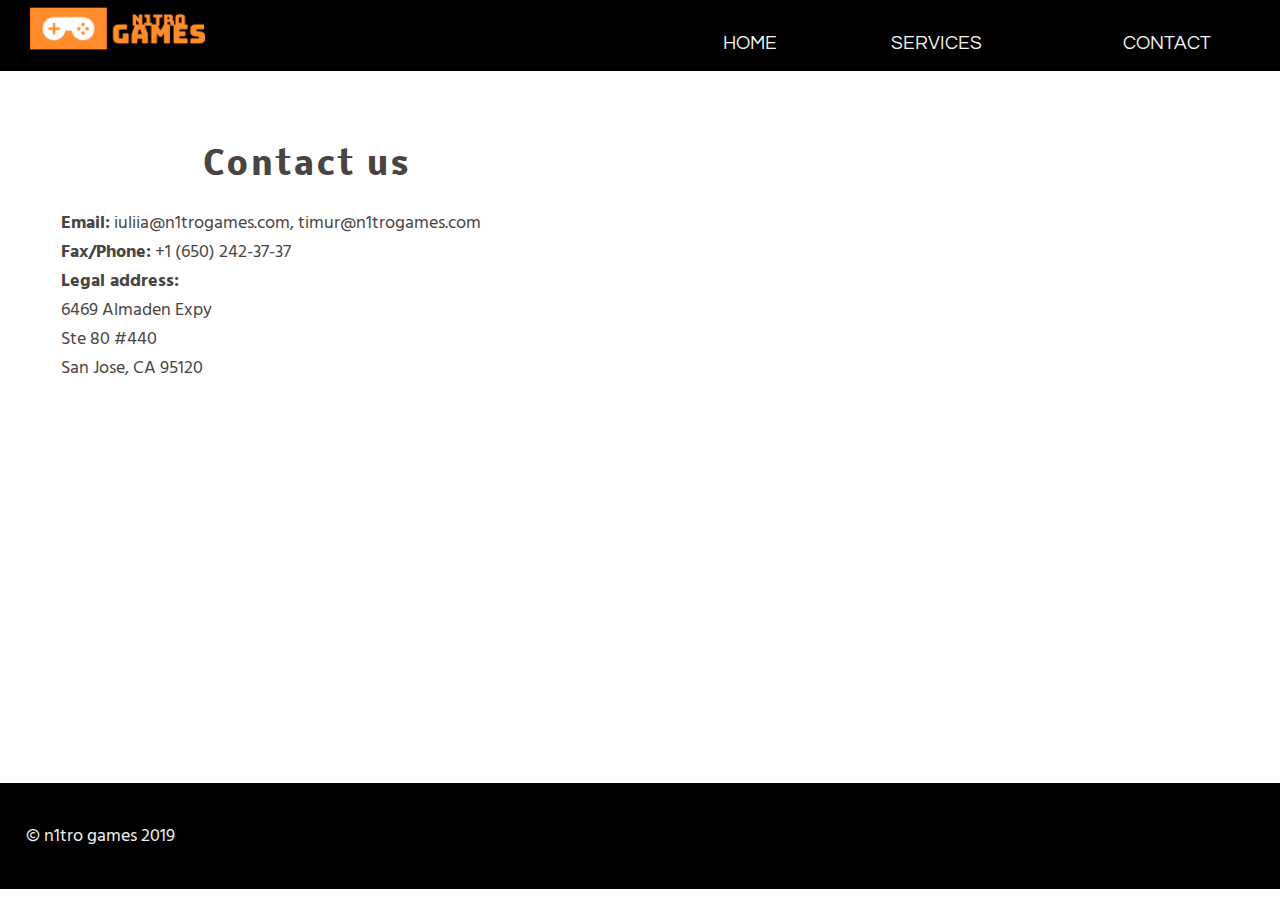
<file: contact.html>
<!DOCTYPE html>
<head>
    <meta name="viewport" content="width=device-width, initial-scale=1">
    <title>GameZone</title>
    <link href="css/jquery.bxslider.css" rel="stylesheet" />
    <link href="css/style.css" rel="stylesheet">
    <link href="css/nav.css" rel="stylesheet">
    <link rel="shortcut icon" type="image/png" href="img/favicon.ico" />
</head>

<body>
    <a name="home">
        <!--- Start Navigation -->
        <script src="js/jquery-1.11.2.min.js"></script>
        <script src="js/main.js"></script>
        <!--- For Navigation -->

         <div class="nav-outer">
        <div class="nav-wrap">
            <nav class="navigation">
                <div class="logo"><a href="index.html"><img src="img/logo.png"></a></div>
                <div class='nav' nav-menu-style="yoga">
                    <ul class="nav-menu">
                        <li><a href="index.html#home">Home</a></li>
                        <li><a href="services.html">Services</a></li>
                        <li><a href="contact.html">Contact</a></li>
                        <!-- <li><a href="myaccount.html">Acc</a></li> -->
                    </ul>
                </div>
            </nav>
        </div>
    </div>
        <div class="nav-clear"></div>

        <div class="clearfix"></div>

        <!-- Start Banner Wrapper -->
        <div class="left-col" style="width: 40%;">
            <section class="top-left-contacts">
                <h1>Contact us</h1>
                <p><b>Email:</b> iuliia@n1trogames.com, timur@n1trogames.com<br>
                    <b>Fax/Phone:</b> +1 (650) 242-37-37<br>
                    <b>Legal address:</b><br>
                    6469 Almaden Expy<br>
                    Ste 80 #440<br>
                    San Jose, CA 95120 </p>
            </section>

        </div>
        <section class="sidebar" style="width: 40%; ">
 
            <iframe width="100%" height="600px" id="gmap_canvas" src="https://maps.google.com/maps?q=6469%20Almaden%20Expy&t=&z=13&ie=UTF8&iwloc=&output=embed" frameborder="0" scrolling="no" marginheight="0" marginwidth="0"></iframe>
        </section>

        <footer id="footer-custom">
            <p>&copy; n1tro games 2019</p>
        </footer>

</body>

</html>
</file>
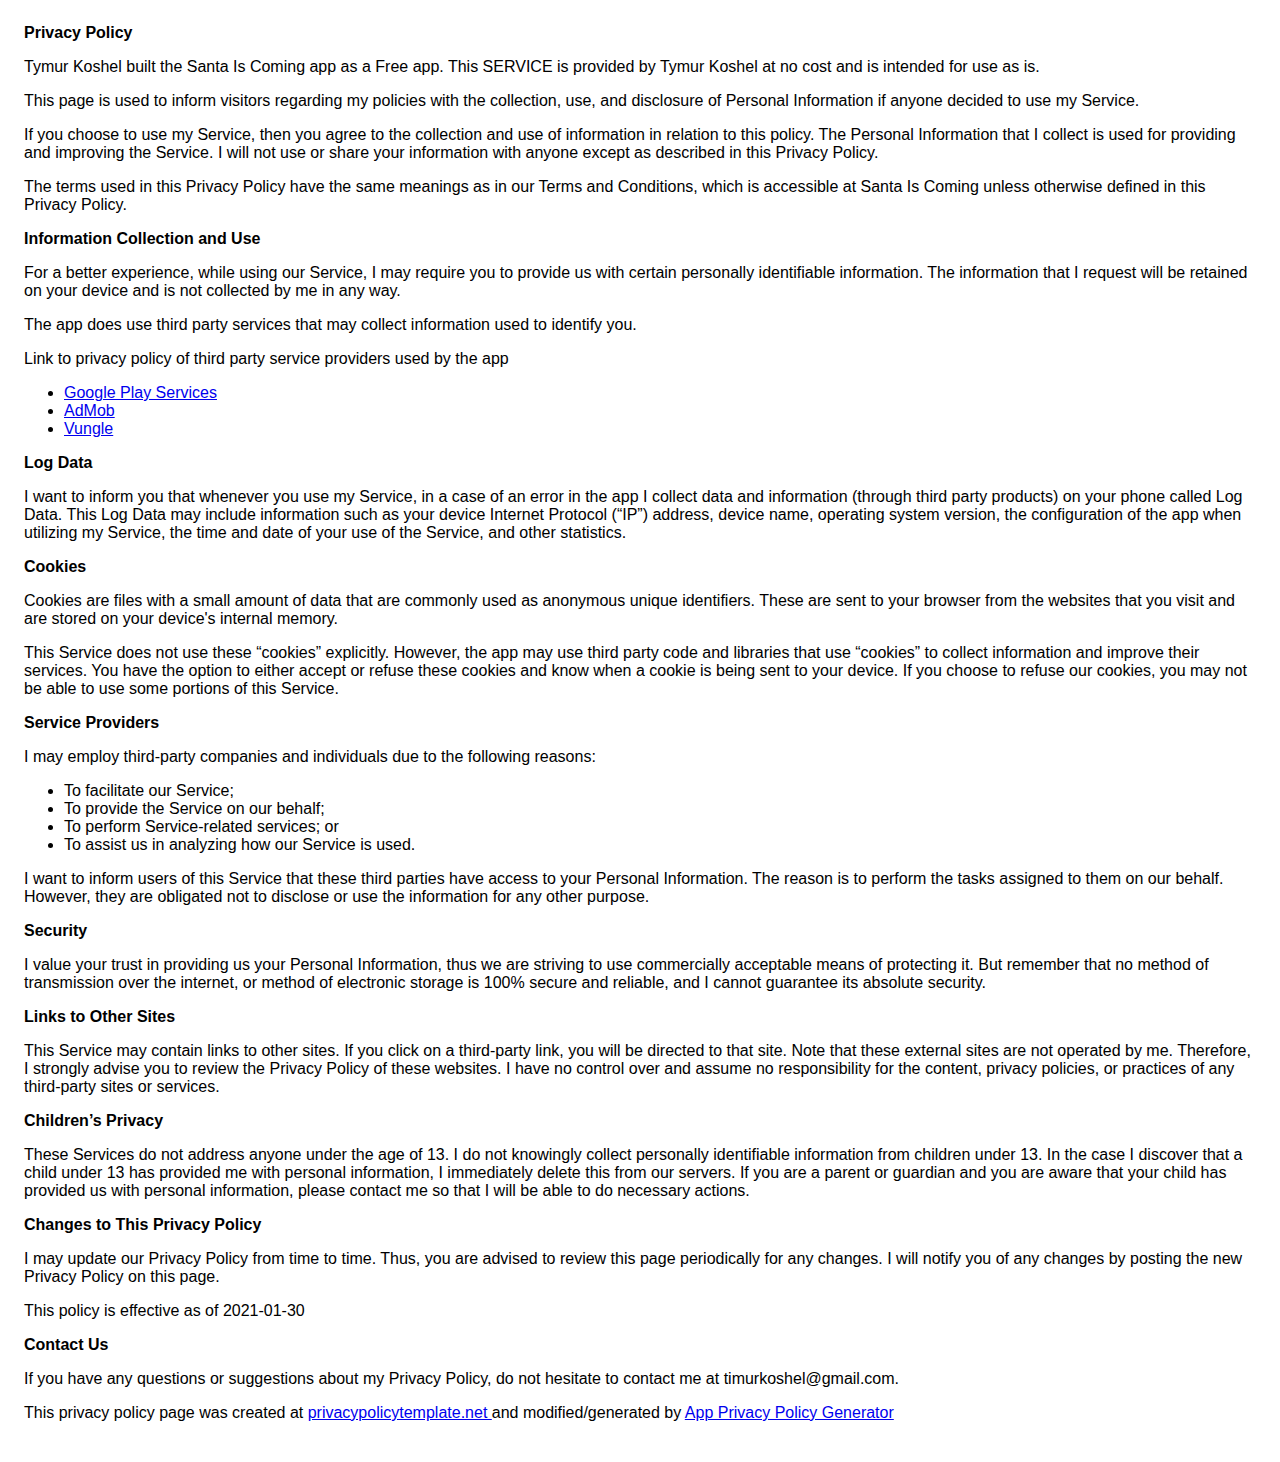
<file: santa-is-coming-policy.html>
<!DOCTYPE html>
    <html>
    <head>
      <meta charset='utf-8'>
      <meta name='viewport' content='width=device-width'>
      <title>Privacy Policy</title>
      <style> body { font-family: 'Helvetica Neue', Helvetica, Arial, sans-serif; padding:1em; } </style>
    </head>
    <body>
    <strong>Privacy Policy</strong> <p>
                  Tymur Koshel built the Santa Is Coming app as
                  a Free app. This SERVICE is provided by
                  Tymur Koshel at no cost and is intended for use as
                  is.
                </p> <p>
                  This page is used to inform visitors regarding my
                  policies with the collection, use, and disclosure of Personal
                  Information if anyone decided to use my Service.
                </p> <p>
                  If you choose to use my Service, then you agree to
                  the collection and use of information in relation to this
                  policy. The Personal Information that I collect is
                  used for providing and improving the Service. I will not use or share your information with
                  anyone except as described in this Privacy Policy.
                </p> <p>
                  The terms used in this Privacy Policy have the same meanings
                  as in our Terms and Conditions, which is accessible at
                  Santa Is Coming unless otherwise defined in this Privacy Policy.
                </p> <p><strong>Information Collection and Use</strong></p> <p>
                  For a better experience, while using our Service, I
                  may require you to provide us with certain personally
                  identifiable information. The information that
                  I request will be retained on your device and is not collected by me in any way.
                </p> <div><p>
                    The app does use third party services that may collect
                    information used to identify you.
                  </p> <p>
                    Link to privacy policy of third party service providers used
                    by the app
                  </p> <ul><li><a href="https://www.google.com/policies/privacy/" target="_blank" rel="noopener noreferrer">Google Play Services</a></li><li><a href="https://support.google.com/admob/answer/6128543?hl=en" target="_blank" rel="noopener noreferrer">AdMob</a></li><!----><!----><!----><!----><!----><!----><!----><!----><!----><!----><!----><!----><!----><!----><!----><!----><li><a href="https://vungle.com/privacy/" target="_blank" rel="noopener noreferrer">Vungle</a></li><!----><!----><!----><!----><!----><!----></ul></div> <p><strong>Log Data</strong></p> <p>
                  I want to inform you that whenever you
                  use my Service, in a case of an error in the app
                  I collect data and information (through third party
                  products) on your phone called Log Data. This Log Data may
                  include information such as your device Internet Protocol
                  (“IP”) address, device name, operating system version, the
                  configuration of the app when utilizing my Service,
                  the time and date of your use of the Service, and other
                  statistics.
                </p> <p><strong>Cookies</strong></p> <p>
                  Cookies are files with a small amount of data that are
                  commonly used as anonymous unique identifiers. These are sent
                  to your browser from the websites that you visit and are
                  stored on your device's internal memory.
                </p> <p>
                  This Service does not use these “cookies” explicitly. However,
                  the app may use third party code and libraries that use
                  “cookies” to collect information and improve their services.
                  You have the option to either accept or refuse these cookies
                  and know when a cookie is being sent to your device. If you
                  choose to refuse our cookies, you may not be able to use some
                  portions of this Service.
                </p> <p><strong>Service Providers</strong></p> <p>
                  I may employ third-party companies and
                  individuals due to the following reasons:
                </p> <ul><li>To facilitate our Service;</li> <li>To provide the Service on our behalf;</li> <li>To perform Service-related services; or</li> <li>To assist us in analyzing how our Service is used.</li></ul> <p>
                  I want to inform users of this Service
                  that these third parties have access to your Personal
                  Information. The reason is to perform the tasks assigned to
                  them on our behalf. However, they are obligated not to
                  disclose or use the information for any other purpose.
                </p> <p><strong>Security</strong></p> <p>
                  I value your trust in providing us your
                  Personal Information, thus we are striving to use commercially
                  acceptable means of protecting it. But remember that no method
                  of transmission over the internet, or method of electronic
                  storage is 100% secure and reliable, and I cannot
                  guarantee its absolute security.
                </p> <p><strong>Links to Other Sites</strong></p> <p>
                  This Service may contain links to other sites. If you click on
                  a third-party link, you will be directed to that site. Note
                  that these external sites are not operated by me.
                  Therefore, I strongly advise you to review the
                  Privacy Policy of these websites. I have
                  no control over and assume no responsibility for the content,
                  privacy policies, or practices of any third-party sites or
                  services.
                </p> <p><strong>Children’s Privacy</strong></p> <p>
                  These Services do not address anyone under the age of 13.
                  I do not knowingly collect personally
                  identifiable information from children under 13. In the case
                  I discover that a child under 13 has provided
                  me with personal information, I immediately
                  delete this from our servers. If you are a parent or guardian
                  and you are aware that your child has provided us with
                  personal information, please contact me so that
                  I will be able to do necessary actions.
                </p> <p><strong>Changes to This Privacy Policy</strong></p> <p>
                  I may update our Privacy Policy from
                  time to time. Thus, you are advised to review this page
                  periodically for any changes. I will
                  notify you of any changes by posting the new Privacy Policy on
                  this page.
                </p> <p>This policy is effective as of 2021-01-30</p> <p><strong>Contact Us</strong></p> <p>
                  If you have any questions or suggestions about my
                  Privacy Policy, do not hesitate to contact me at timurkoshel@gmail.com.
                </p> <p>This privacy policy page was created at <a href="https://privacypolicytemplate.net" target="_blank" rel="noopener noreferrer">privacypolicytemplate.net </a>and modified/generated by <a href="https://app-privacy-policy-generator.nisrulz.com/" target="_blank" rel="noopener noreferrer">App Privacy Policy Generator</a></p>
    </body>
    </html>
</file>
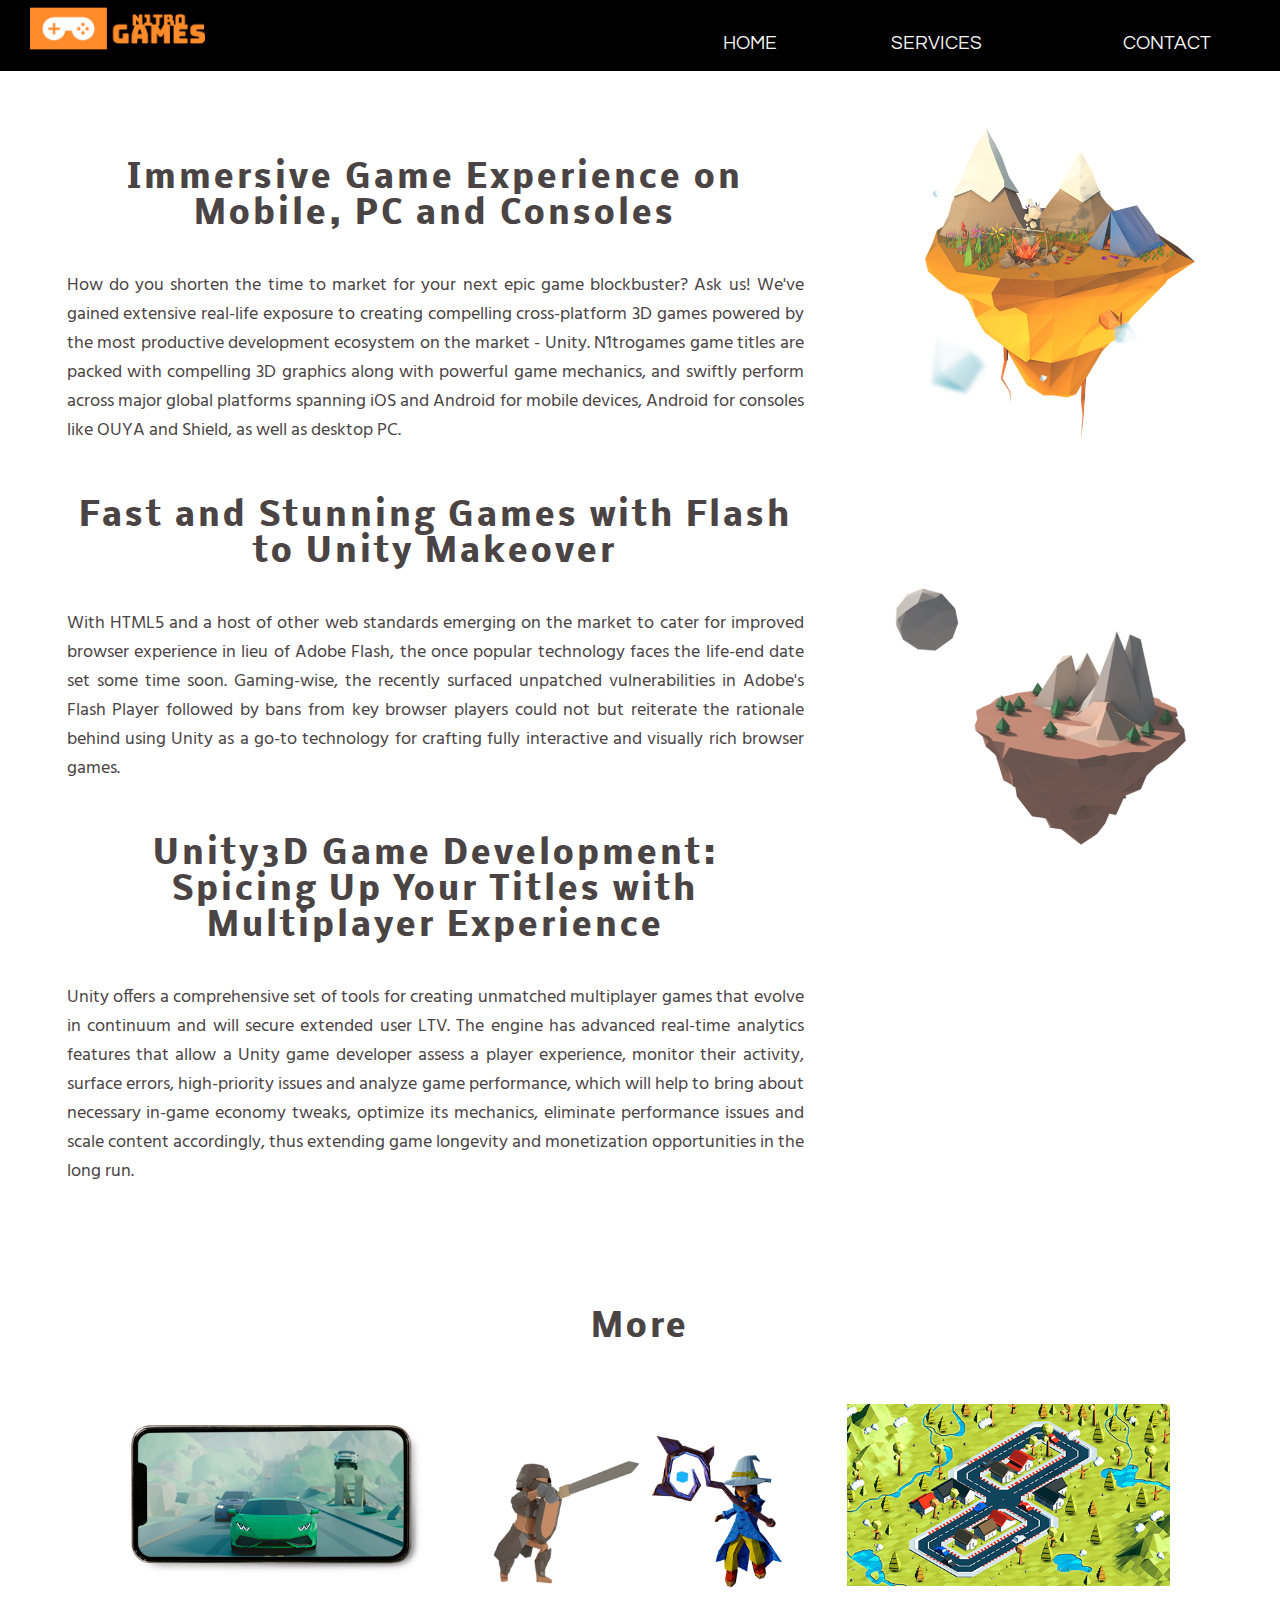
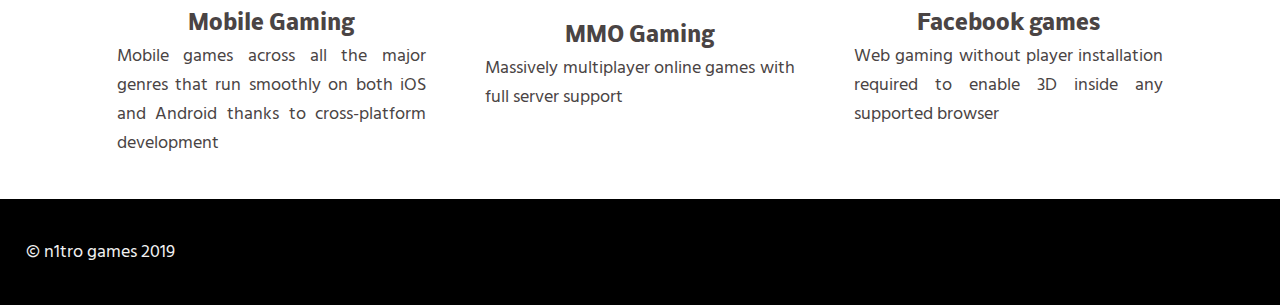
<file: services.html>
<!DOCTYPE html>

<head>
    <meta name="viewport" content="width=device-width, initial-scale=1">
    <title>GameZone</title>
    <link href="css/jquery.bxslider.css" rel="stylesheet" />
    <link href="css/style.css" rel="stylesheet">
    <link href="css/nav.css" rel="stylesheet">
    <link rel="shortcut icon" type="image/png" href="img/favicon.ico" />
</head>

<body>
    <a name="home">
        <!--- Start Navigation -->
        <script src="js/jquery-1.11.2.min.js"></script>
        <script src="js/main.js"></script>
        <!--- For Navigation -->

    <div class="nav-outer">
        <div class="nav-wrap">
            <nav class="navigation">
                <div class="logo"><a href="index.html"><img src="img/logo.png"></a></div>
                <div class='nav' nav-menu-style="yoga">
                    <ul class="nav-menu">
                        <li><a href="index.html#home">Home</a></li>
                        <li><a href="services.html">Services</a></li>
                        <li><a href="contact.html">Contact</a></li>
                        <!-- <li><a href="myaccount.html">Acc</a></li> -->
                    </ul>
                </div>
            </nav>
        </div>
    </div>
        <div class="left-col">
            <section class="">
                <h1>Immersive Game Experience on Mobile, PC and Consoles</h1>
                <p>How do you shorten the time to market for your next epic game blockbuster? Ask us! We've gained extensive real-life exposure to creating compelling cross-platform 3D games powered by the most productive development ecosystem on the market - Unity. N1trogames game titles are packed with compelling 3D graphics along with powerful game mechanics, and swiftly perform across major global platforms spanning iOS and Android for mobile devices, Android for consoles like OUYA and Shield, as well as desktop PC.</p>
            </section>
            <section class="">
                <h1>Fast and Stunning Games with Flash to Unity Makeover</h1>
                    <p>With HTML5 and a host of other web standards emerging on the market to cater for improved browser experience in lieu of Adobe Flash, the once popular technology faces the life-end date set some time soon. Gaming-wise, the recently surfaced unpatched vulnerabilities in Adobe's Flash Player followed by bans from key browser players could not but reiterate the rationale behind using Unity as a go-to technology for crafting fully interactive and visually rich browser games.</p>
            </section>
            <section class="">
                <h1>Unity3D Game Development: Spicing Up Your Titles with Multiplayer Experience</h1>
                <p>Unity offers a comprehensive set of tools for creating unmatched multiplayer games that evolve in continuum and will secure extended user LTV. The engine has advanced real-time analytics features that allow a Unity game developer assess a player experience, monitor their activity, surface errors, high-priority issues and analyze game performance, which will help to bring about necessary in-game economy tweaks, optimize its mechanics, eliminate performance issues and scale content accordingly, thus extending game longevity and monetization opportunities in the long run.</p>
            </section>
        </div>
    <section class="sidebar">
        <img id="side-img" src="img/furnance-sideimg-services.png">
    </section>
    <section class="sidebar">
        <img id="side-img" src="img/furnance-sideimg-services-2.png">
    </section>
    
    <div class="clearfix"></div>
        <div id="banner-wrapper2">
            <h1>More</h1>
            <section class="one-third">
                <img src="img/service-left-2.png">
                <h3>Mobile Gaming</h3>
                <p>Mobile games across all the major genres that run smoothly on both iOS and Android thanks to cross-platform development</p>
            </section>
            <section class="one-third">
                <img src="img/vfx-2.png">
                <h3>MMO Gaming</h3>
                <p>Massively multiplayer online games with full server support
                </p>
            </section>
            <section class="one-third">
                <img src="img/service-right-2.png">
                <h3>Facebook games</h3>
                <p>Web gaming without player installation required to enable 3D inside any supported browser</p>
            </section>
        </div>

        <footer id="footer-custom">
            <p>&copy; n1tro games 2019</p>
        </footer>

</body>

</html>
</file>
<file: css/style.css>
@import url(https://fonts.googleapis.com/css?family=Hind); /*--- Body Font --*/
@import url(https://fonts.googleapis.com/css?family=Nobile); /*--- Heading Font --*/
*{
    margin : 0;
    border : 0;
    padding : 0;
}
body{
    background-color: #FFF;
    font-family: 'Hind', sans-serif;
    font-size: 18px;
    position: relative;
}
h1{
    margin-top: 2%;
    font-family: 'Nobile', sans-serif;
    text-align: center;
    font-size: 175%;
    color: #4A4444;
    text-transform: : uppercase;
    letter-spacing: 3px;
    padding: 3% 3%;
}
#welcome-section{
   padding-left: 25%;
   padding-right: 25%;
}
#welcome-header{
  border-style: solid;
  border-color: #000;
  border-width: 3px;
}
h3{
    font-family: 'Nobile', sans-serif;
    text-align: center;
    color: #4A4444;
    text-transform: : uppercase;
    letter-spacing: 1%;
    margin-top: 5%;
}
p{
    padding: 2%;
    color: #4A4444;
    text-align: justify;
}
img{
    max-width: 100%;
    height: auto;
}
li:hover{
  padding-bottom: 10px;
}
#banner-wrapper1, #banner-wrapper2{
    max-width: 90%;
    margin: 0 auto;
}
/*-- Start Image Slider Style --*/
.slider{
    width: 100%;
}
.slider1 img{
    width: 100%;
    min-width: 100%;
    margin: 0 auto;
}
.slider .bx-wrapper .bx-controls-direction a{
    outline: 0 none;
    position: absolute;
    text-indent:  -200%;
    top: 40%;
    height: 70px;
    width: 40px;
    z-index: -1;
    transition: all 0.7s;
}
.slider .bx-wrapper:hover .bx-controls-direction a{
    z-index:5;
}
.slider .bx-wrapper .bx-prev{
    background: #000 url("../img/left-arrow-white.png") no-repeat 7.5px 15px;
    left: 0px;
    opacity: 0.3;
}
.slider .bx-wrapper .bx-prev:hover{
    opacity: 0.6;
}
.slider .bx-wrapper .bx-next{
    background: #000 url("../img/right-arrow-white.png") no-repeat 12px 15px;
    right: 0px;
    opacity: 0.3;
}
.slider .bx-wrapper .bx-next:hover{
    opacity: 0.6;
}
/*-- End Image Slider Style --*/
/*-- Start Clearfix Style --*/
.clearfix::after {
    content: "";
    clear: both;
    display: table;
}
/*-- End Clearfix Style --*/
.one-half{
    width:44%;
    float: left;
    margin: 2% 0 3% 4%;
    text-align: center;
}
.one-third{
    width: 28%;
    float: left;
    margin: 2% 0 3% 4%;
    text-align: center;
}
.left-col{
    width: 60%;
    float: left;
    margin: 4% 0 4% 4%;
}
.sidebar{
    width: 28%;
    float:right;
    margin: 4% 4%;
}
.sidebar img{
    opacity: 0.8;
}
/*-- Start Parralax Section --*/
.parallax-1{
    background-size: 100% !important;
    background-position: center !important;
    background: url("../img/parallax_image_1.png") no-repeat fixed;
}
.parallax-inner, .parallax-outer{
    padding-top: 75px;
    padding-bottom: 350px;
}
.parallax-2{
    background-size: 100% !important;
    background-position: center !important;
    background: url("../img/parallax_image_2.png") no-repeat fixed;
}

.parallax-inner h3, .parallax-inner p, .parallax-outer h3, .parallax-outer p{
    color: #F1F1F1;
}
/*-- End Parralax Section --*/
footer{
    background: #000;
    width: 100%;
    margin-top: 5%;
    padding: 1% 0;
    overflow: auto;
}
footer p{
    color: #F1F1F1;
}
#footer-custom{
    /*position: fixed;*/
    bottom: 0;
}
/*-- Start Media Queries --*/
@media screen and (max-width: 823px){
    .slider .bx-wrapper .bx-controls{
        display:none;
       }
    .parallax-inner, .parallax-outer{
      display:none;
       }
    .one-third, .one-half{
        width:100%;
        font-size: 85%;
        margin: 0 0 3% 0;
    }
    h1{
        font-size: 110%;
    }
    .left-col{
        width: 100%;
        margin: 0 0 3% 0;
        font-size: 85%;
    }
    .sidebar{
        width: 100%;
    }
    img{
        width: 100%;
    }
    #side-img{
        width:50%;
        margin-left: 25%;
        margin-right: 25%;
    }
    h3{
        padding-top: 3%;
    }
}
/*-- End Media Queries --*/
</file>
<file: css/nav.css>
@import url(https://fonts.googleapis.com/css?family=Questrial); /*--- Nav Font --*/
/*--- Start Navigation Style --*/

.nav-outer {
	width: 100%;
	background: #000;
	/*position: fixed !important;*/
	z-index: 100000000;
}
.nav-wrap {
	background: #000;
	max-width: 100%;
	margin: 0 auto;
}
.nav {
	margin-top: 0;
	background: #000;
	font-family: 'Questrial', sans-serif;
}
.nav ul {
	overflow:hidden;
	list-style:none;
}
.nav-button:hover {
	cursor:pointer;
}
.navigation {
	clear: both;
	width: 100%;
	position: relative;
}
.nav a {
	color: #F5F5F5;
	text-transform: uppercase;
	text-decoration:none;
}
body .nav .nav-menu li a {
	/* display:inline-block;
	margin-top: 10px;
	padding:15px 20px; */
	color: #F5F5F5;
	font-size: 19px;
}
.nav.yoga .nav-menu li.active a {
	color: #F5F5F5;
	text-decoration: underline;
}
.nav.yoga .nav-menu li a:hover {
	color: #F5F5F5;
	text-decoration: underline;
}
.nav.yoga .nav-toggled {
	min-height:36px;
	border-radius:6px;
	margin-top: -7px;
}
.nav.yoga .nav-toggled-controls {
	display:block;
	height:40px;
	text-align:left;
	position:relative;
}
.nav.yoga .nav-toggled-title {
	position:relative;
	top:9px;
	left:15px;
	font-size:16px;
}
.nav.yoga .nav-button {
	display:block;
	position:absolute;
	right:15px;
	top:8px;
}
.nav.yoga .nav-button span {
	display:block;
	margin-top:4px;
	height:2px;
	background: #FFF;
	width:24px;
}
.nav-toggled-controls{
	border-bottom: 0px solid #FFF;
}
.nav.yoga .nav-toggled ul li a {
	display:block;
	width:100%;
	background-color: #505E67;
	text-align:left;
	padding:10px 0px 10px 15px;
	border-bottom:1px solid #FFF;
	text-align: center;
	font-size: 16px;
	-webkit-box-sizing: border-box;
	-moz-box-sizing: border-box;
	box-sizing: border-box;
}
.nav.yoga .nav-toggled ul li ul a {
	font-size: 15px;
	text-transform: none;
}
.nav.yoga .nav-toggled ul li.active a {
	background-color: #F5F5F5;
	color: #505E67;
}
.nav.yoga .nav-toggled ul li a:hover {
	background: #F5F5F5;
	color: #505E67;
}
.nav.yoga .nav-toggled ul li {
	position: relative;
}
.toggle-sm:after {
	position: absolute;
	right: 15px;
	top: 10px;
	font-size: 18px;
	line-height: 25px;
}
.toggle-sm:after {
	content: '+';
	cursor: pointer;
}
.toggle-sm.open:after {
	content: '-';
	cursor: pointer;
}
.nav .nav-menu {
	text-align: center;
	overflow: visible;
	min-height: 56px;
	/* width: 100%; */
	min-width: 600px;
	padding-left: 0;
	/* padding-right: 20%; */
	margin: 0;
	margin-top: 15px;
	display: table;
}
@media (min-width: 823px) {
	.nav {
		float: right;
	}
	.logo {
	float: left;
	}
}
@media screen and (max-width: 823px) {
	body .nav .nav-menu li a {
		margin-top: 4px;
	}
	.logo img {
		max-width: 135px !important;
		margin-bottom: 3px;
	}

	.nav.yoga .nav-toggled-controls {
		top: -40px;
		/*margin-bottom: -36px;*/
	}
	.nav-clear {
		padding-top: 37px;
		/*margin-bottom: -15px;*/
		/*padding-bottom: 80px;*/
	}
}
.logo img {
	max-width: 175px;
	height: auto;
	margin-top: 7px;
	margin-left: 30px;
	margin-bottom: 5px;
}
.navigation:after {
	content: "";
  	display: table;
  	clear: both;
}
.nav .nav-menu li {
	/*display:inline-block;
	padding:0px;
	margin:0px !important;
	position: relative;*/
	display: table-cell;
	vertical-align: middle;
}
.nav-button:hover {
	cursor:pointer;
}
.nav .nav-toggled ul {
	display:none;
	margin:0px ;
	padding:0px ;
	position: relative;
}
.nav .nav-menu > li > ul {
	position: absolute;
	z-index: 10000000000;
	top: 50px;
	text-align: left;
	background: #505E67;
	width: 100%;
	padding-left: 0;
	display: none;
}
.nav.yoga .nav-menu > li > ul a {
	padding: 11px 15px;
	font-size: 18px;
	font-weight: normal;
	text-transform: none;
}
.nav .nav-menu > li > ul  li {
	position: relative;
	width: 100%;
	text-align: center;
}
.nav .nav-menu > li > ul > li  ul {
	position: absolute;
	right: -100%;
	top: 0;
	width: 100%;
	padding-left: 0;
	background: #505E67;
}
.nav .nav-menu > li > ul > li  ul a {
	white-space: nowrap;
}
.nav ul {
	overflow: visible;
}
.has-children {
	position: relative;
}
.has-children:after {
	content: '+';
	color: #FFF;
	position: absolute;
	right: 8px;
	top: 50%;
	transform: translateY(-50%);
	-webkit-transform: translateY(-50%);
	-moz-transform: translateY(-50%);
	-o-transform: translateY(-50%);
	-ms-transform: translateY(-50%);
	cursor: pointer;
}
.has-children:hover:after {
	content: '-';
	color: #FFF;
	cursor: pointer;
}
body .nav .nav-menu li a {
	/* padding: 5% 15%; */
}
nav-menu{
    margin-right: 100px;
}
.clicker {
	width: 45px;
	height: 45px;
	position: absolute;
	right: 0;
	z-index: 30000;
}
.nav-clear {
	clear: both;
	/*padding-top: 67px;*/
}
/*--- End Navigation Style --*/
/*--------------------MEDIA!!!---------------*/
@media screen and (max-width: 768px) {
	#banner-wrapper {
		position: relative;
		-ms-overflow-x: hidden;
		overflow-x: hidden;
	}
	.nav-menu {
		display: none;
	}
}
</file>
